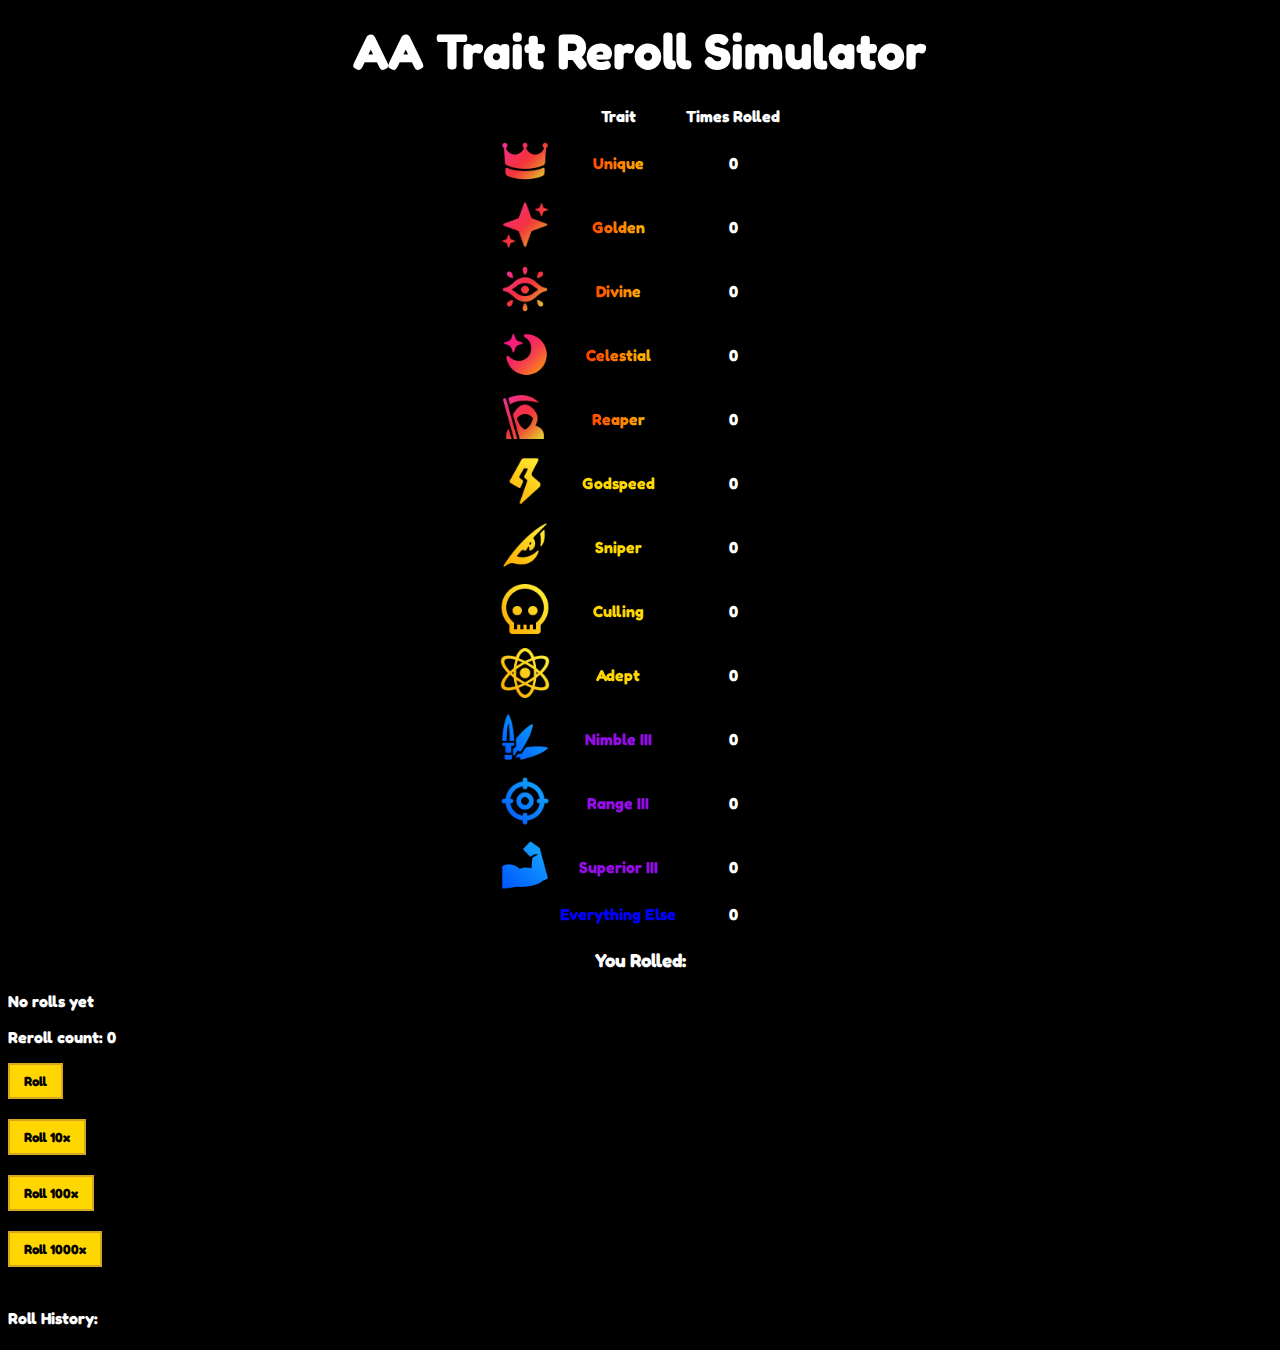
<file: index.html>
<!DOCTYPE html>
<html lang="en">

<head>
  <!-- Link to external stylesheet -->
  <link rel="stylesheet" href="style.css">
  <link rel="preconnect" href="https://fonts.gstatic.com" crossorigin="">
  <meta charset="UTF-8">
  <meta http-equiv="X-UA-Compatible" content="IE=edge">
  <meta name="viewport" content="width=device-width, initial-scale=1.0">
  <link href="https://fonts.googleapis.com/css2?family=Fredoka+One&amp;display=swap" rel="stylesheet">
  <link rel="stylesheet" href="style.css">
  <link rel="preconnect" href="https://fonts.googleapis.com">
  <link
    href="https://fonts.googleapis.com/css2?family=Inter:wght@600&amp;family=Source+Sans+Pro:wght@200&amp;family=Staatliches&amp;family=Ubuntu&amp;display=swap"
    rel="stylesheet">
  <title>AA Trait Reroll</title>
</head>

<body>
  <h1>AA Trait Reroll Simulator</h1>

  <!-- Table to display roll counts -->
  <table>
    <thead>
      <tr>
        <th></th>
        <th>Trait</th>
        <th>Times Rolled</th>
      </tr>
    </thead>
    <tbody id="rollTable">
      <!-- Rows will be dynamically populated via JavaScript -->
    </tbody>
  </table>

  <h3>You Rolled:</h3>
  <p id="current-roll-text">No rolls yet</p>

  <!-- Display reroll count -->
  <div id="reroll-count">
    <p>Reroll count: <span id="count">0</span></p>
  </div>

  <!-- Buttons to simulate different amounts of rerolls -->
  <button id="reroll-1">Roll</button> <br> <br>
  <button id="reroll-10">Roll 10x</button> <br> <br>
  <button id="reroll-100">Roll 100x</button> <br> <br>
  <button id="reroll-1000">Roll 1000x</button> <br> <br>
  <h4>Roll History:</h4>
  <ul id="roll-history">
    <!-- Roll history items will appear here -->
  </ul>
  <script src="script.js"></script>
</body>

</html>
</file>
<file: style.css>
body {
  color: white;
  font-family: 'Fredoka One', cursive;
  font-weight: bold;
  background: black;
}

table {
  border-collapse: collapse;
  margin: 20px auto;
}

th,
td {
  color: white;
  padding: 5px;
  text-align: center;
}

th {
  color: white;
}

h1 {
  font-size: 50px;
  color: white;
  text-align: center;
  margin: 20px auto;
}

h3 {
  color: white;
  text-align: center;
  width: 50%;
  margin: 20px auto;
}

p {
  color: white;
  width: 50%;
}

button {

  font-family: 'Fredoka One', cursive;
  font-weight: bold;
  padding: 8px 14px;
  background: gold;
  border: 2px solid goldenrod;
}

h4 {
  color: white;
  width: 50%;
}




.rainbow-text {
  font-weight: bold;
  background-image: linear-gradient(90deg, red, orange, yellow, green, blue, indigo, violet);
  background-size: 400%;
  -webkit-background-clip: text;
  -webkit-text-fill-color: transparent;
  animation: rainbow 3s linear infinite;
}

@keyframes rainbow {
  0% {
    background-position: 0% 50%;
  }

  100% {
    background-position: 100% 50%;
  }
}



.golden-text {
  font-weight: bold;
  background-color: Gold;
  background-size: 400%;
  -webkit-background-clip: text;
  -webkit-text-fill-color: transparent;
}

.epic-text {
  font-weight: bold;
  background-color: rgb(149, 11, 234);
  background-size: 400%;
  -webkit-background-clip: text;
  -webkit-text-fill-color: transparent;
}

.plain-text {
  font-weight: bold;
  background-color: blue;
  background-size: 400%;
  -webkit-background-clip: text;
  -webkit-text-fill-color: transparent;
}
</file>
